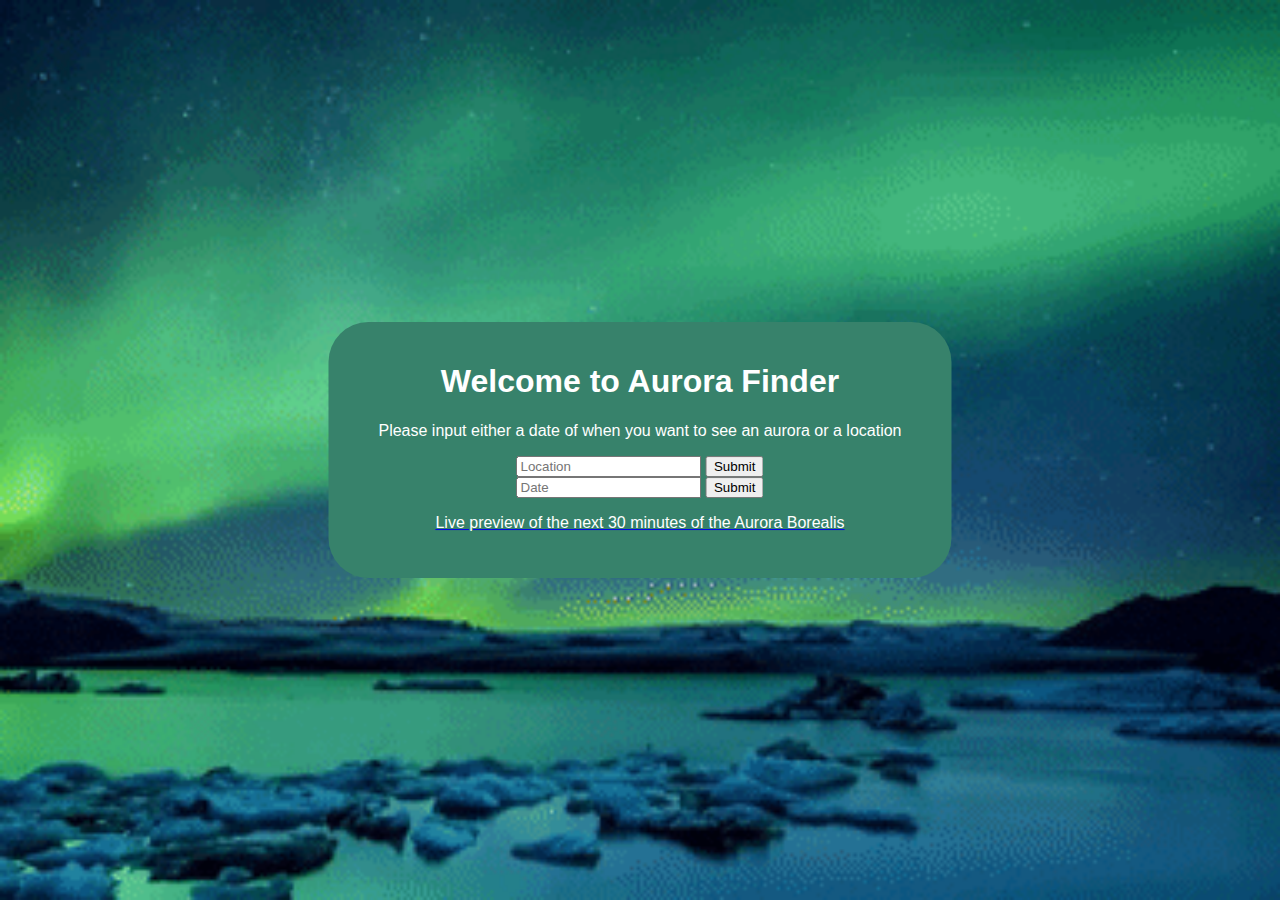
<file: index.html>
<!DOCTYPE html>
<head>
  <link rel="stylesheet" type="text/css" href="css/style.css">
  <title>Aurora Finder</title>
</head>

<body>
  <!-- Background Image -->
  <div class="bg-aurora"></div>

  <!-- Centered div -->
  <div id="center_div_homepage">

    <h1> Welcome to Aurora Finder </h1>

    <p>Please input either a date of when you
      want to see an aurora or a location</p>

    <!-- Location input form -->
    <form id="location" action:"/dummy-server">
      <input type="text" placeholder="Location">
      <button type="submit">Submit</button>
    </form>

    <!-- Date input form -->
    <form id="date" action:"/dummy-server">
      <input type="text" placeholder="Date">
      <button type="submit">Submit</button>
    </form>

    <a href="https://www.swpc.noaa.gov/products/aurora-30-minute-forecast"
    target="_blank">
      <p>Live preview of the next 30 minutes of the Aurora Borealis</p>
    </a>

  <!-- End centered div -->
  </div>

</body>
</file>
<file: css/style.css>
body, html {
  height: 100%;
  margin: 0;
  font-family: Arial, Helvetica, sans-serif;
}

* {
  box-sizing: border-box;
}

.bg-aurora {
  /* The image used */
  background-image: url("../img/giphy.gif");
  /* Full height */
  height: 100%;
  /* Center and scale the image nicely */
  background-position: center;
  background-repeat: no-repeat;
  background-size: cover;
}

h1, p {
  text-align: center;
  color: white;
}

#location, #date {
  text-align: center;
}

#center_div_homepage {
  background-color: #37826b;
  border-radius: 40px;
  padding: 20px 50px 30px;
  position: absolute;
  top: 50%;
  left: 50%;
  -ms-transform: translateX(-50%) translateY(-50%);
  -webkit-transform: translate(-50%,-50%);
  transform: translate(-50%,-50%);
}
</file>
